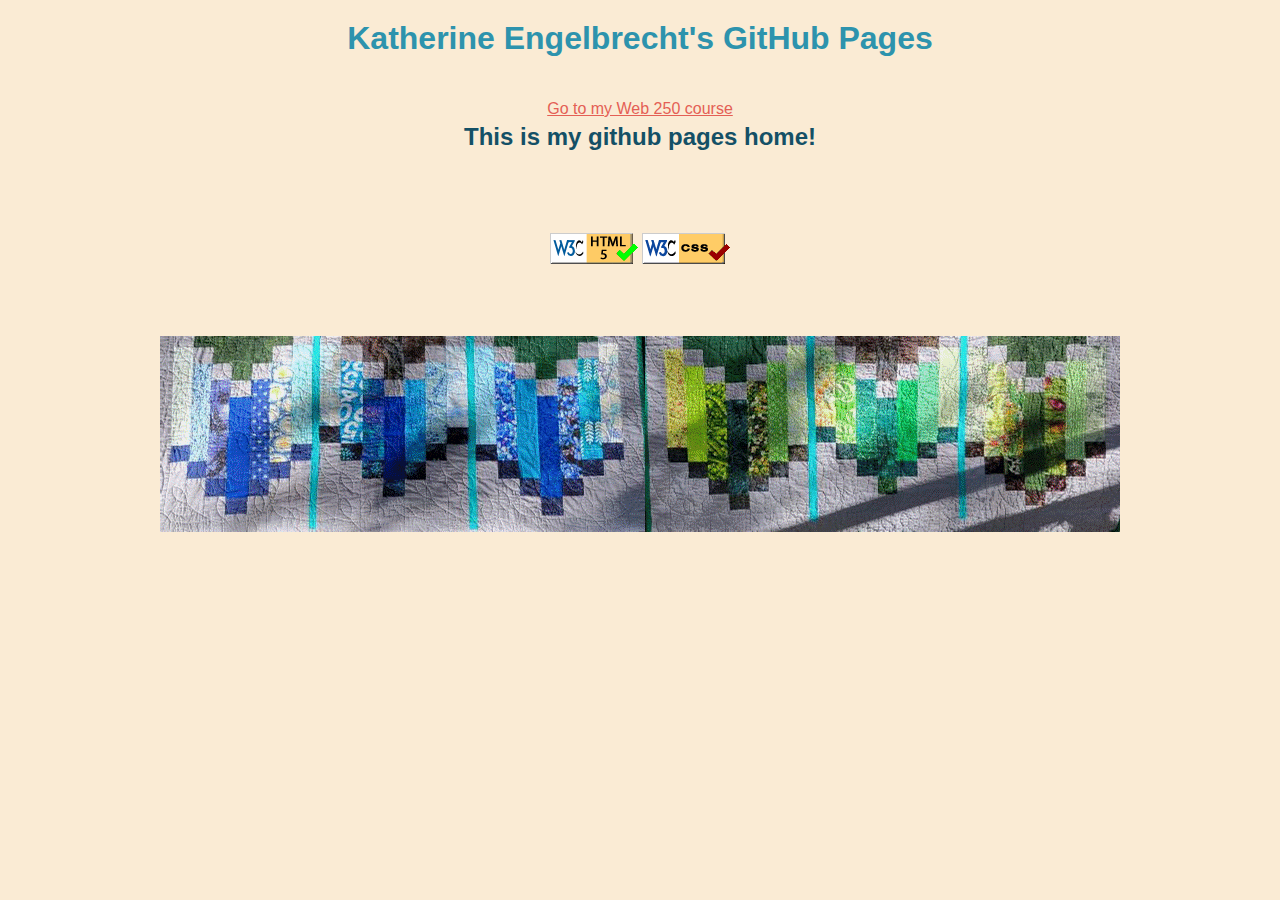
<file: index.html>
<!DOCTYPE html>
<html lang="en">
  <head>
    <title>Katherine Engelbrecht</title>
    <link href = "styles/default.css" rel = "stylesheet">
  </head>
<body>
 <main>
  <h1>Katherine Engelbrecht's GitHub Pages</h1>
	 <br>
          <nav>
	  <a href = "web250/index.html">Go to my Web 250 course</a>
        </nav>
  <h2>This is my github pages home!</h2>

	 <p></p>
	 <p></p>
	 <p></p>
	<br>
	<br>

</main>
<footer>

	<figure>
	<a href="http://validator.w3.org/check?uri=referer">
		<img src="images/validation_button_html.png" alt="html validator" height="31" width="88" style = "border: 0px;"></a>
	<a href="https://jigsaw.w3.org/css-validator/check/referer" id="validation_link_css">
                <img src="images/validation_button_css.gif" alt="css validator" height = "31" width = "88" style = "border: 0px;"></a>
         </figure>
	<br>
	<br>
	 <div>
		<p> <img src="images/bottom.gif" alt="Forest Dance Quilt" style="vertical-align:top"></p>
	  </div>
  </footer>
</body>
</html>
</file>
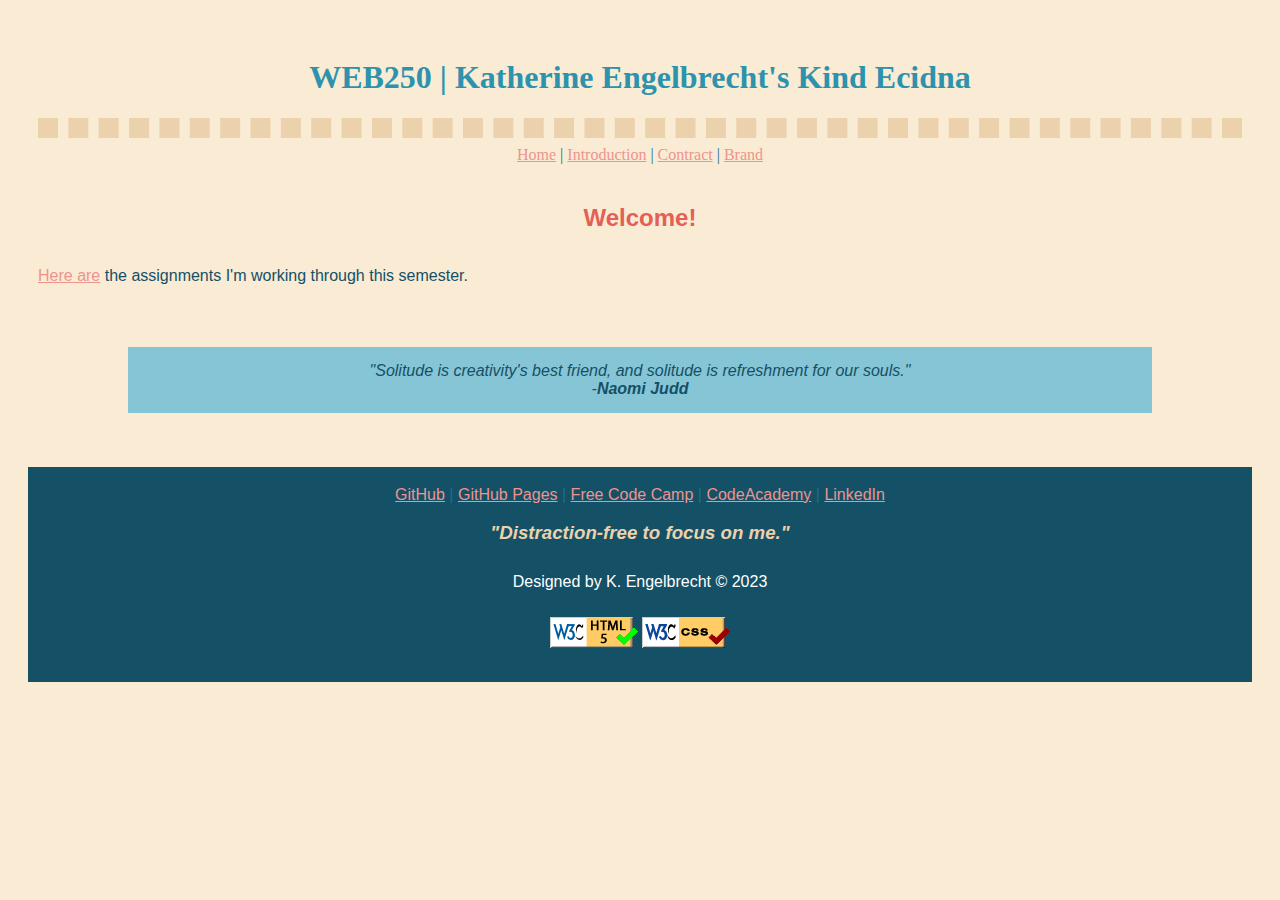
<file: web250/index.html>
<!DOCTYPE html>
<html lang="en">
  <head>
    <title>WEB250 | Katherine Engelbrecht's Kind Echidna | Home</title>
    <link rel="stylesheet" href="styles/default.css">
  </head>
<body>	
	<div data-include="components/header.html"></div>
  <main>
<h2>Welcome!</h2>
  
 <p>
  <a href="https://github.com/Raeldrele/raeldrele.github.io/issues/1#issue-1548453783">Here are</a> the assignments I'm working through this semester. </p>
 <br>
 <br>
<div id="pop">"Solitude is creativity's best friend, and solitude is refreshment for our souls." <br>
	-<strong>Naomi Judd</strong>
</div>
 <br>
 <br>
 <br>
  </main>
	<div data-include="components/footer.html"></div>
	<script src="scripts/htmlinclude.js"></script>
	
</body>
</html>
</file>
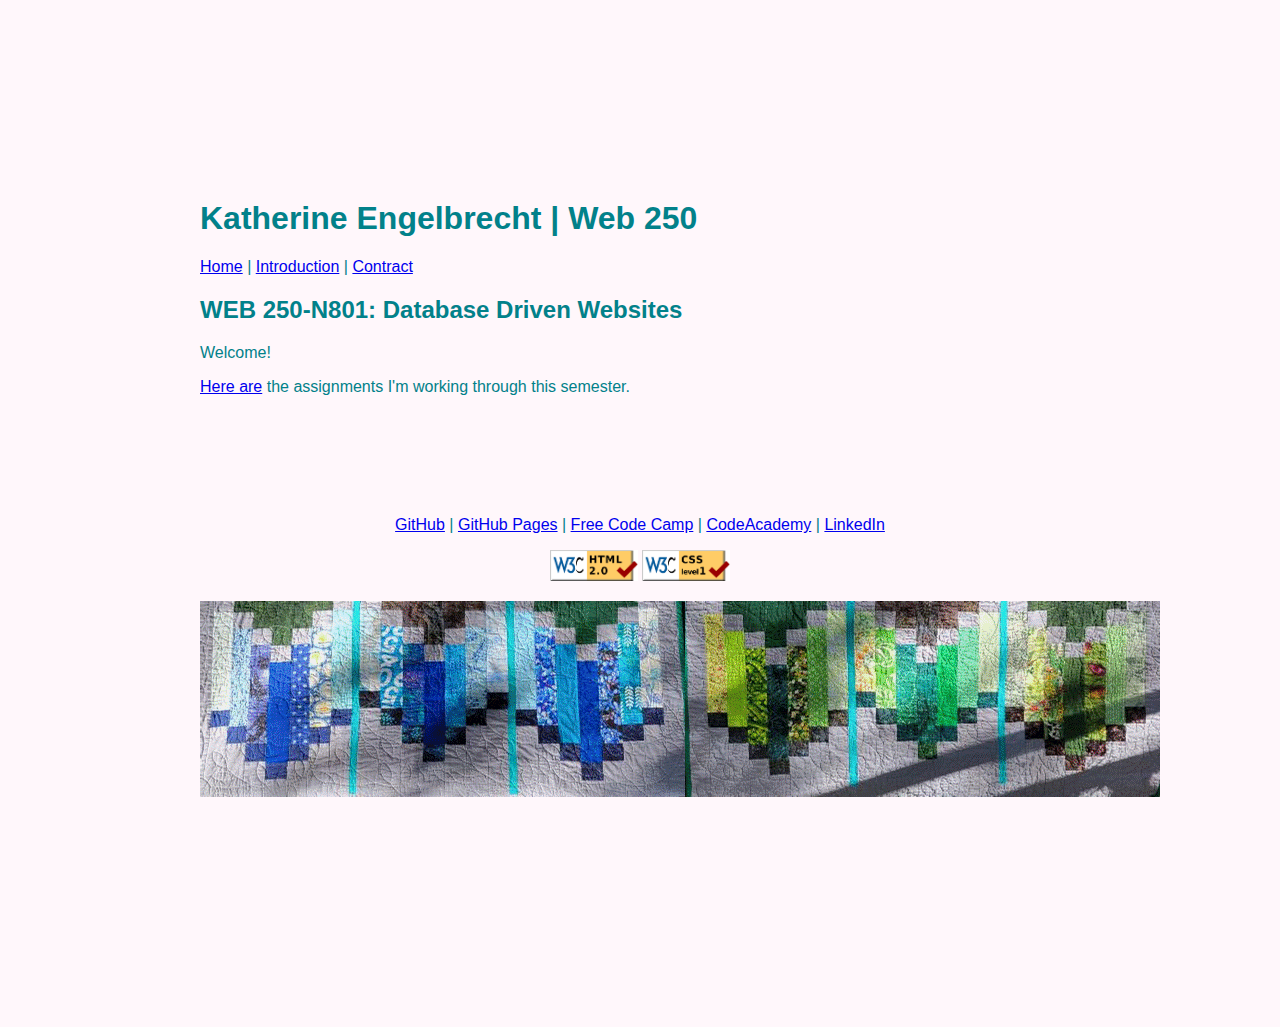
<file: Web250/index.html>
<!DOCTYPE html>
<html>
  <head>
    <title>Katherine Engelbrecht's Kind Echidna - Home</title>
    <link rel="stylesheet" href="styles/default.css">
  </head>
<body>	
  <main>
  <h1>Katherine Engelbrecht | Web 250</h1>
        <nav>
          <a href="https://raeldrele.github.io/">Home</a> |
          <a href="introduction.html">Introduction</a> | 
          <a href="contract.html">Contract</a> 
        </nav>
  <h2>WEB 250-N801: Database Driven Websites</h2>

<p>Welcome!</p>
  
 <p>
  <a href="https://github.com/Raeldrele/raeldrele.github.io/issues/1#issue-1548453783">Here are</a> the assignments I'm working through this semester. </p>
 <br>
 <br>
 <br>
 <br>
 <br>
  </main>
  <footer>
      <div>
            <a href="https://github.com/Raeldrele">GitHub</a> |
            <a href="https://raeldrele.github.io/">GitHub Pages</a> |
            <a href="https://www.freecodecamp.org/Raeldrele">Free Code Camp</a> |
            <a href="https://www.codecademy.com/profiles/Raeldrele">CodeAcademy</a> |
            <a href="https://www.linkedin.com/in/kate-engelbrecht-2483401a">LinkedIn</a> 
	</div>
	<figure>
	  <a href="http://validator.w3.org/check?uri=referer" id="alidation_link_html">
		  <img src="images/htmlvalidator.png" alt="html validator" height="31" width="88" style = "border: 0px;"/></a>
	  <a href="https://jigsaw.w3.org/css-validator/check/referer" id="validation_link_css">
       <img src="images/cssvalidator.png" alt="css validator" height = "31" width = "88" style = "border: 0px;"/></a>
         </figure>
 	<div>
		<p> <img src="images/bottom.gif" alt="Forest Dance Quilt" style="vertical-align:top"></p>
	  </div>
  </footer>
</body>
</html>
</file>
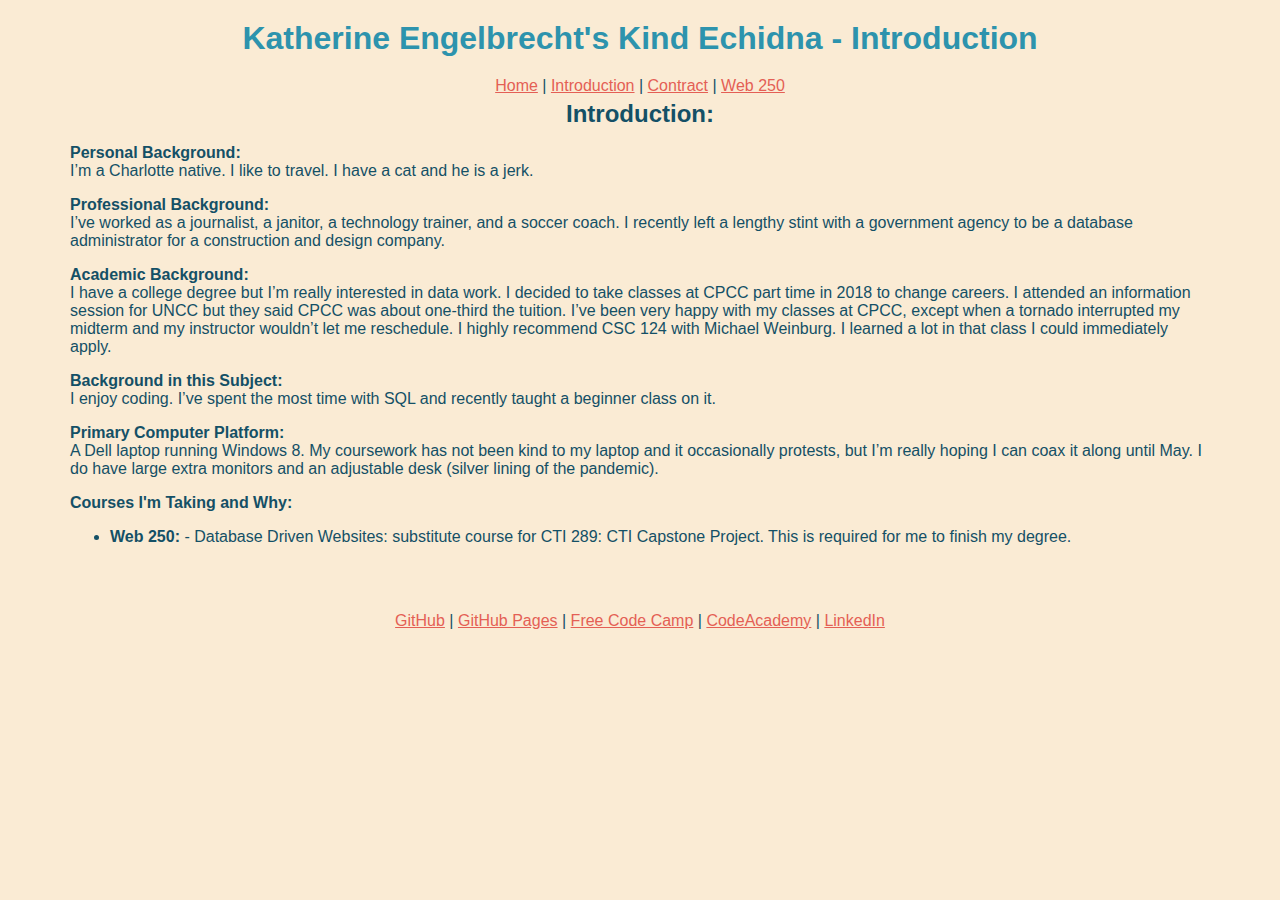
<file: introduction.html>
<!DOCTYPE html>
<html>
  <head>
    <title>Katherine Engelbrecht's Kind Echidna - Intro</title>
    <link href = "styles/default.css" rel = "stylesheet" />
  </head>
<body>
 <main>
  <h1>Katherine Engelbrecht's Kind Echidna - Introduction</h1>
          <nav>
          <a href = "index.html">Home</a> |
          <a href = "introduction.html">Introduction</a> | 
          <a href = "contract.html">Contract</a> |
	   <a href = "Web250/index.html">Web 250</a>
        </nav>
  
  <h2>Introduction:</h2>
	 <p><strong>Personal Background:</strong> <br>I’m a Charlotte native. I like to travel. I have a cat and he is a jerk.</p>
	 <p><strong>Professional Background:</strong> <br>I’ve worked as a journalist, a janitor, a technology trainer, and a soccer 
		 coach.  I recently left a lengthy stint with a government agency to be a database administrator for a 
		 construction and design company.</p>
	 <p><strong>Academic Background:</strong> <br>I have a college degree but I’m really interested in data work.  I decided to 
		 take classes at CPCC part time in 2018 to change careers.  I attended an information session for UNCC but they 
		 said CPCC was about one-third the tuition.  I’ve been very happy with my classes at CPCC, except when a 
		 tornado interrupted my midterm and my instructor wouldn’t let me reschedule. I highly recommend CSC 124 with 
		 Michael Weinburg.  I learned a lot in that class I could immediately apply.</p>
	  <p><strong>Background in this Subject:</strong> <br>I enjoy coding.  I’ve spent the most time with SQL and recently taught
		  a beginner class on it.</p>
	  <p><strong>Primary Computer Platform:</strong> <br>A Dell laptop running Windows 8.  My coursework has not been kind to my 
		  laptop and it occasionally protests, but I’m really hoping I can coax it along until May. I do have large extra 
		  monitors and an adjustable desk (silver lining of the pandemic).</p>
	  <p><strong>Courses I'm Taking and Why:</strong> <br><ul>
	 <li><strong>Web 250:</strong> - Database Driven Websites: substitute course for CTI 289: CTI Capstone Project.  
		 This is required for me to finish my degree.</li></p>
</main>
	<br>
	<br>
<footer>
      <div>
            <a href="https://github.com/Raeldrele">GitHub</a> |
            <a href="https://raeldrele.github.io/">GitHub Pages</a> |
            <a href="https://www.freecodecamp.org/Raeldrele">Free Code Camp</a> |
            <a href="https://www.codecademy.com/profiles/Raeldrele">CodeAcademy</a> |
            <a href="https://www.linkedin.com/in/kate-engelbrecht-2483401a">LinkedIn</a> 
           
	</div>
  </footer>
</body>
</html>
</file>
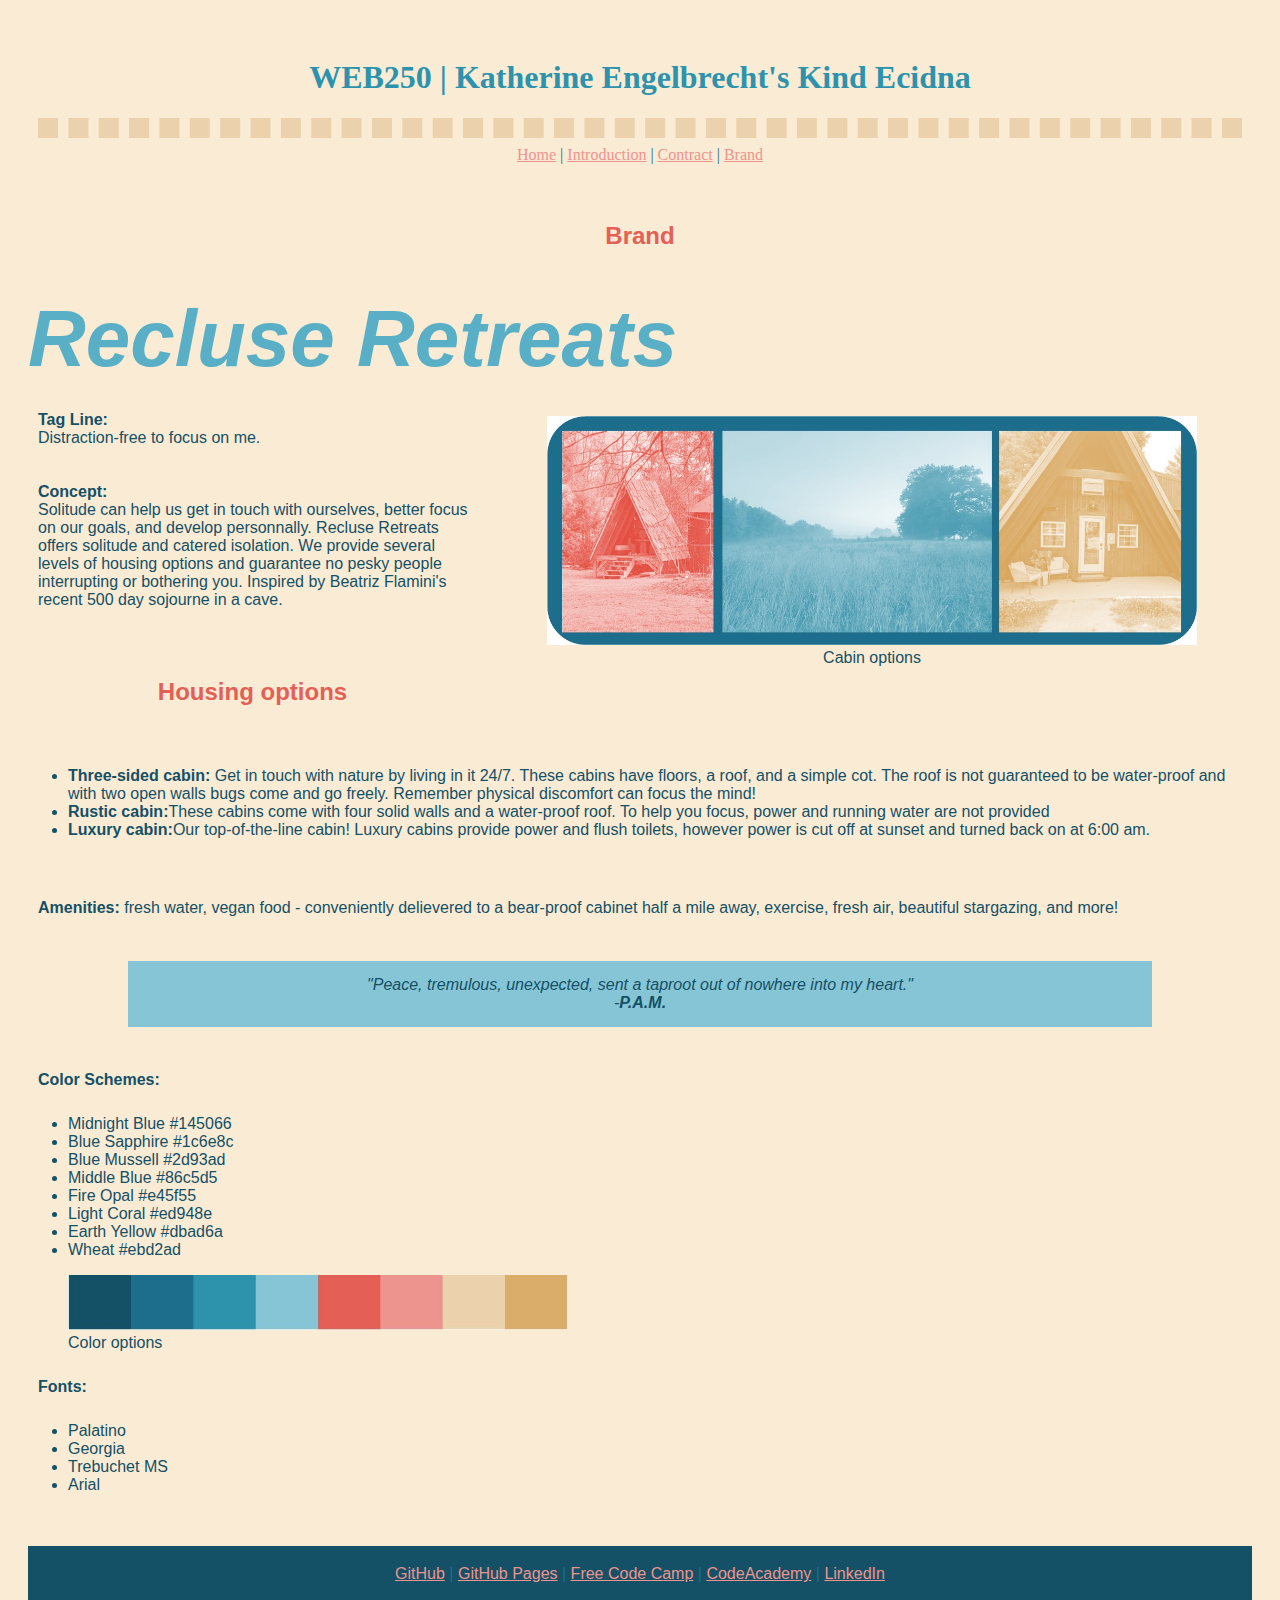
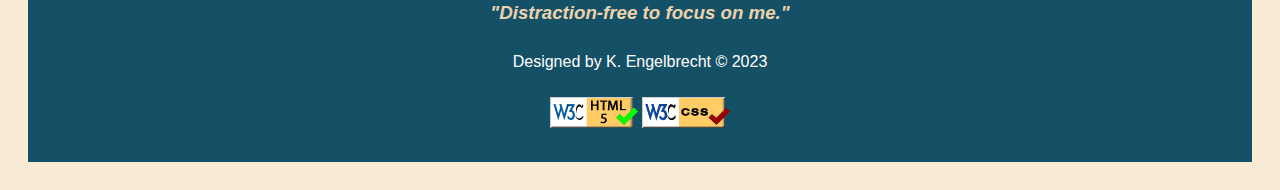
<file: web250/brand.html>
<!DOCTYPE html>
<html lang="en">
  <head>
    <title>WEB250 | Katherine Engelbrecht's Kind Echidna | Brand</title>
    <link href = "styles/default.css" rel="stylesheet">
  </head>
<body>
	<div data-include="components/header.html"></div>	
 <main>
  <br>
	<h2>Brand</h2>
	  <br>
	 <div id="brandname">
		 <strong>Recluse Retreats</strong></div>
	<div id="photo">
			 <figure>
			 <img src="images/cabins.jpg" alt="Cabin options" width="650"><br>
			 <figcaption>Cabin options</figcaption>
			</figure>
	 </div>
	 <p><strong>Tag Line:</strong> <br>Distraction-free to focus on me.</p>
	 <p><strong>Concept:</strong> <br>Solitude can help us get in touch with ourselves, better focus on our goals, and develop personnally.  
		 Recluse Retreats offers solitude and catered isolation. 
		 We provide several levels of housing options and guarantee no pesky people interrupting or bothering you.  
		 Inspired by Beatriz Flamini's recent 500 day sojourne in a cave.</p>
	<br>
	<h2>Housing options</h2>
	<p>
	 <ul>
	 <li><strong>Three-sided cabin:</strong> Get in touch with nature by living in it 24/7.  These cabins have floors, a roof, and a simple cot.  
		 The roof is not guaranteed to be water-proof and with two open walls bugs come and go freely. Remember physical discomfort can focus the mind!</li>
	 <li><strong>Rustic cabin:</strong>These cabins come with four solid walls and a water-proof roof. To help you focus, power and running water are not provided</li>
	 <li><strong>Luxury cabin:</strong>Our top-of-the-line cabin! Luxury cabins provide power and flush toilets, however power is cut off at sunset and turned back on at 6:00 am.
		 </li>
	 </ul>
	 <br>
<p><strong>Amenities:</strong> fresh water, vegan food - conveniently delievered to a bear-proof cabinet half a mile away, 
		 exercise, fresh air, beautiful stargazing, and more!</p>
<br>
	<div id="pop">"Peace, tremulous, unexpected, sent a taproot out of nowhere into my heart."<br>
		-<strong>P.A.M.</strong>
	 </div>
<br>	 
<p><strong>Color Schemes:</strong>
	 <ul>
	 <li>Midnight Blue #145066</li>
	 <li>Blue Sapphire #1c6e8c</li>
	 <li>Blue Mussell #2d93ad</li>
	 <li>Middle Blue #86c5d5</li>
	 <li>Fire Opal #e45f55</li>
	 <li>Light Coral #ed948e</li>
	 <li>Earth Yellow #dbad6a</li>
	 <li>Wheat #ebd2ad</li>
	 </ul>
	 <figure class="photo">
			 <img src="images/colors.jpg" alt="Color schemes bar" width="500">
			 <figcaption>Color options</figcaption>
	 </figure>
	  <p><strong>Fonts:</strong>	 
    <ul>
	 <li>Palatino</li>
	 <li>Georgia</li>
	 <li>Trebuchet MS</li>
	 <li>Arial</li>
	 </ul>
		<br>
		<br>
</main>
	<div data-include="components/footer.html"></div>
	<script src="scripts/htmlinclude.js"></script>
</body>
</html>
</file>
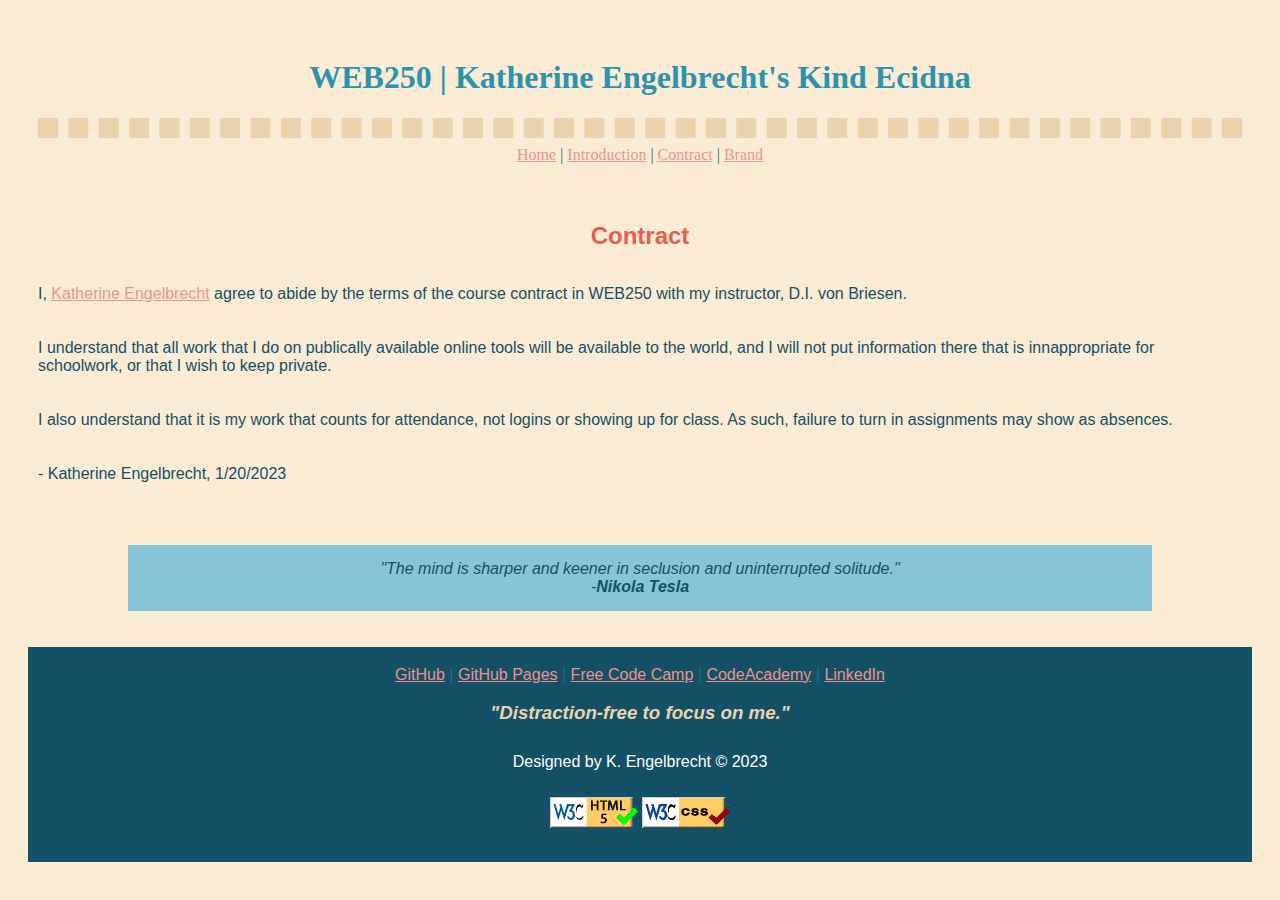
<file: web250/contract.html>
<!DOCTYPE html>
<html lang="en">
  <head>
    <title>WEB250 | Katherine Engelbrecht's Kind Echidna | Contract</title>
    <link rel="stylesheet" href="styles/default.css">
  </head>
<body>	
	<div data-include="components/header.html"></div>
  <main>
<br>
    <h2>Contract</h2>
	
	  <p>I, <a href="introduction.html">Katherine Engelbrecht</a> agree to abide by the terms of the course contract in WEB250 with my instructor, D.I. von Briesen.</p>
   <p> I understand that all work that I do on publically available online tools will be available to the world, and I will not put 
	   information there that is innappropriate for schoolwork, or that I wish to keep private.</p>
   <p>I also understand that it is my work that counts for attendance, not logins or showing up for class. As such, failure to turn in 
	   assignments may show as absences.</p>
   <p>- Katherine Engelbrecht, 1/20/2023</p>
 <br>
<br>
	  <div id="pop">"The mind is sharper and keener in seclusion and uninterrupted solitude."<br>
		  -<strong>Nikola Tesla</strong>
	  </div>
	  <br>
	  <br>
  </main>
	<div data-include="components/footer.html"></div>
	<script src="scripts/htmlinclude.js"></script>
</body>
</html>
</file>
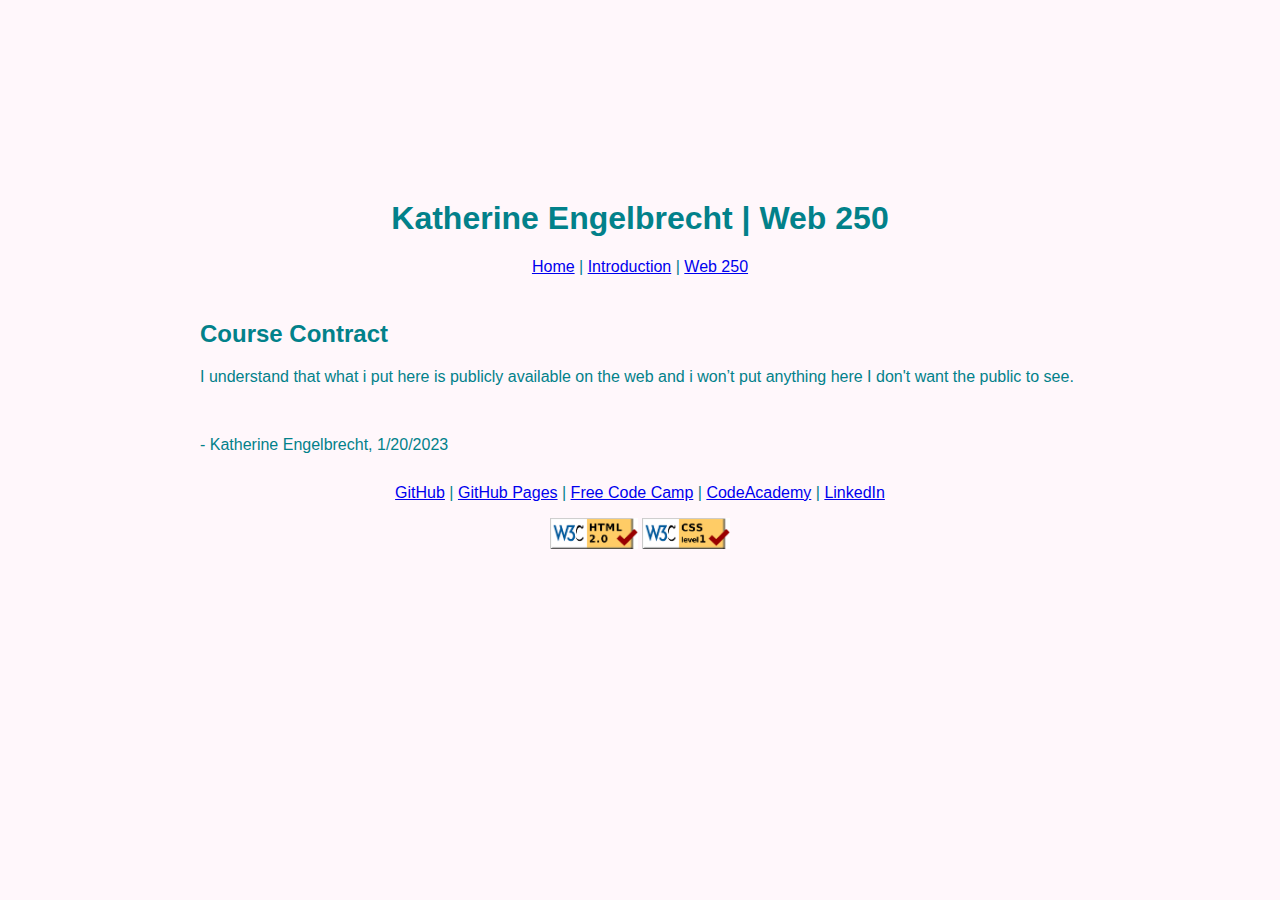
<file: Web250/contract.html>
<!DOCTYPE html>
<html>
<head>
    <title>
        Katherine Engelbrecht | Contract
    </title>
    <link rel="stylesheet" href="styles/default.css">
</head>
<body>
    <header>
        <h1>Katherine Engelbrecht | Web 250</h1>
        
          <nav>
          <a href = "https://raeldrele.github.io/">Home</a> |
          <a href = "introduction.html">Introduction</a> | 
	   <a href = "index.html">Web 250</a> 
        </nav>
    </header>
<main>
    <h2>Course Contract</h2>
   <p>I understand that what i put here is publicly available on the web and i won’t put anything here I don't want the public to see.</p>
   <br>
   <p>- Katherine Engelbrecht, 1/20/2023</p>
</main>
  <footer>
      <div>
            <a href="https://github.com/Raeldrele">GitHub</a> |
            <a href="https://raeldrele.github.io/">GitHub Pages</a> |
            <a href="https://www.freecodecamp.org/Raeldrele">Free Code Camp</a> |
            <a href="https://www.codecademy.com/profiles/Raeldrele">CodeAcademy</a> |
            <a href="https://www.linkedin.com/in/kate-engelbrecht-2483401a">LinkedIn</a> 
	</div>
	<figure>
	  <a href="http://validator.w3.org/check?uri=referer" id="alidation_link_html">
		  <img src="images/htmlvalidator.png" alt="html validator" height="31" width="88" style = "border: 0px;"/></a>
	  <a href="https://jigsaw.w3.org/css-validator/check/referer" id="validation_link_css">
       <img src="images/cssvalidator.png" alt="css validator" height = "31" width = "88" style = "border: 0px;"/></a>
         </figure>
 	<div>
 </footer>
    
</body>
</html>
</file>
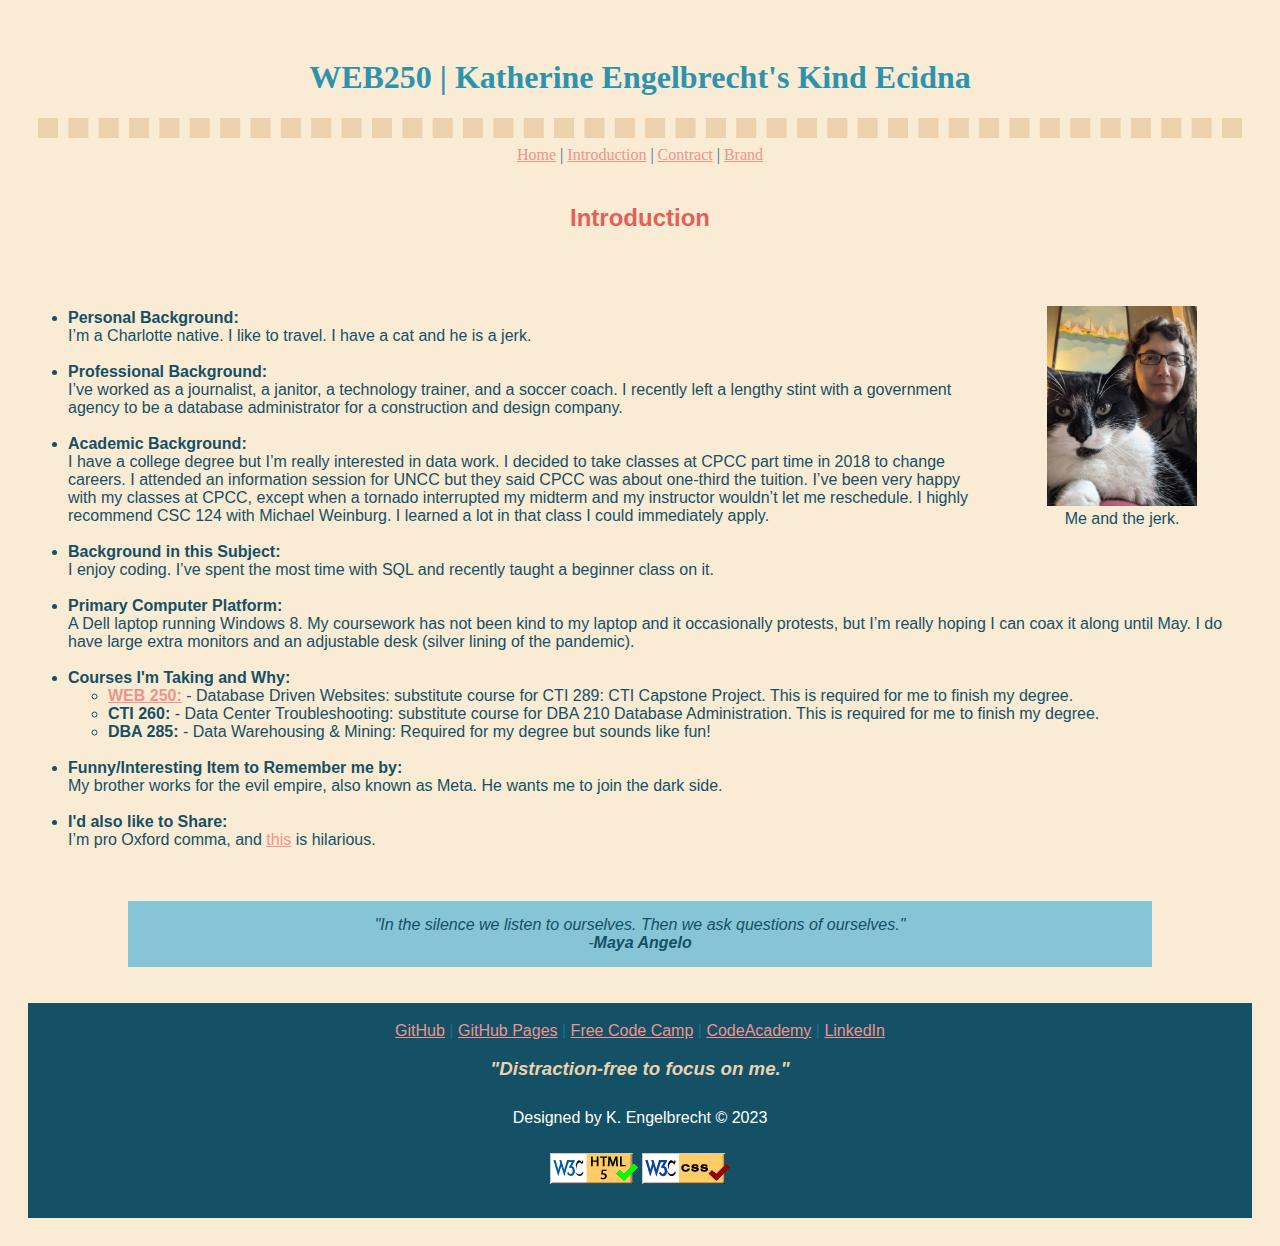
<file: web250/introduction.html>
<!DOCTYPE html>
<html lang="en">
  <head>
    <title>WEB250 | Katherine Engelbrecht's Kind Echidna | Introduction</title>
    <link href = "styles/default.css" rel = "stylesheet">
  </head>
<body>
	<div data-include="components/header.html"></div>
 <main>
  <h2>Introduction</h2>
	 <br>
	 <div id="photo">
	 <figure>
		<img src="images/kando.jpg" alt="Katherine and Oscar" width="150">
		<figcaption>Me and the jerk.</figcaption>
	</figure>
	 </div>
		<br>
	 <ul>
	 <li><strong>Personal Background:</strong> <br>I’m a Charlotte native. I like to travel. I have a cat and he is a jerk.</li>
		 <br>
	 <li><strong>Professional Background:</strong> <br>I’ve worked as a journalist, a janitor, a technology trainer, and a soccer 
		 coach.  I recently left a lengthy stint with a government agency to be a database administrator for a 
		 construction and design company.</li>
		 <br>
	 <li><strong>Academic Background:</strong> <br>I have a college degree but I’m really interested in data work.  I decided to 
		 take classes at CPCC part time in 2018 to change careers.  I attended an information session for UNCC but they 
		 said CPCC was about one-third the tuition.  I’ve been very happy with my classes at CPCC, except when a 
		 tornado interrupted my midterm and my instructor wouldn’t let me reschedule. I highly recommend CSC 124 with 
		 Michael Weinburg.  I learned a lot in that class I could immediately apply.</li>
		 <br>
	  <li><strong>Background in this Subject:</strong> <br>I enjoy coding.  I’ve spent the most time with SQL and recently taught
		  a beginner class on it.</li>
		 <br>
	  <li><strong>Primary Computer Platform:</strong> <br>A Dell laptop running Windows 8.  My coursework has not been kind to my 
		  laptop and it occasionally protests, but I’m really hoping I can coax it along until May. I do have large extra 
		  monitors and an adjustable desk (silver lining of the pandemic).</li>
		 <br>
	 <li><strong>Courses I'm Taking and Why:</strong></li>
	 <ul>
		 <li><strong><a href="contract.html">WEB 250:</a></strong> - Database Driven Websites: substitute course for CTI 289: CTI Capstone Project.  
		 This is required for me to finish my degree.</li>
	 <li><strong>CTI 260:</strong> - Data Center Troubleshooting: substitute course for DBA 210 Database Administration. 
		 This is required for me to finish my degree.</li>
	 <li><strong>DBA 285:</strong> - Data Warehousing & Mining: Required for my degree but sounds like fun!</li>
	 </ul>
		 <br>
	<li><strong>Funny/Interesting Item to Remember me by:</strong> <br>My brother works for the evil empire, also known as Meta. 
		He wants me to join the dark side.</li>
		 <br>
	<li><strong>I'd also like to Share:</strong> <br>I’m pro Oxford comma, and <a href="https://archiveofourown.org/works/43303747/">this</a> is hilarious. </li>
	 </ul>
	<br>
	<br>
	 <div id="pop">"In the silence we listen to ourselves. Then we ask questions of ourselves."<br>
		 -<strong>Maya Angelo</strong>
	 </div>
	<br>
	<br>
</main>
	<div data-include="components/footer.html"></div>
	<script src="scripts/htmlinclude.js"></script>
</body>
</html>
</file>
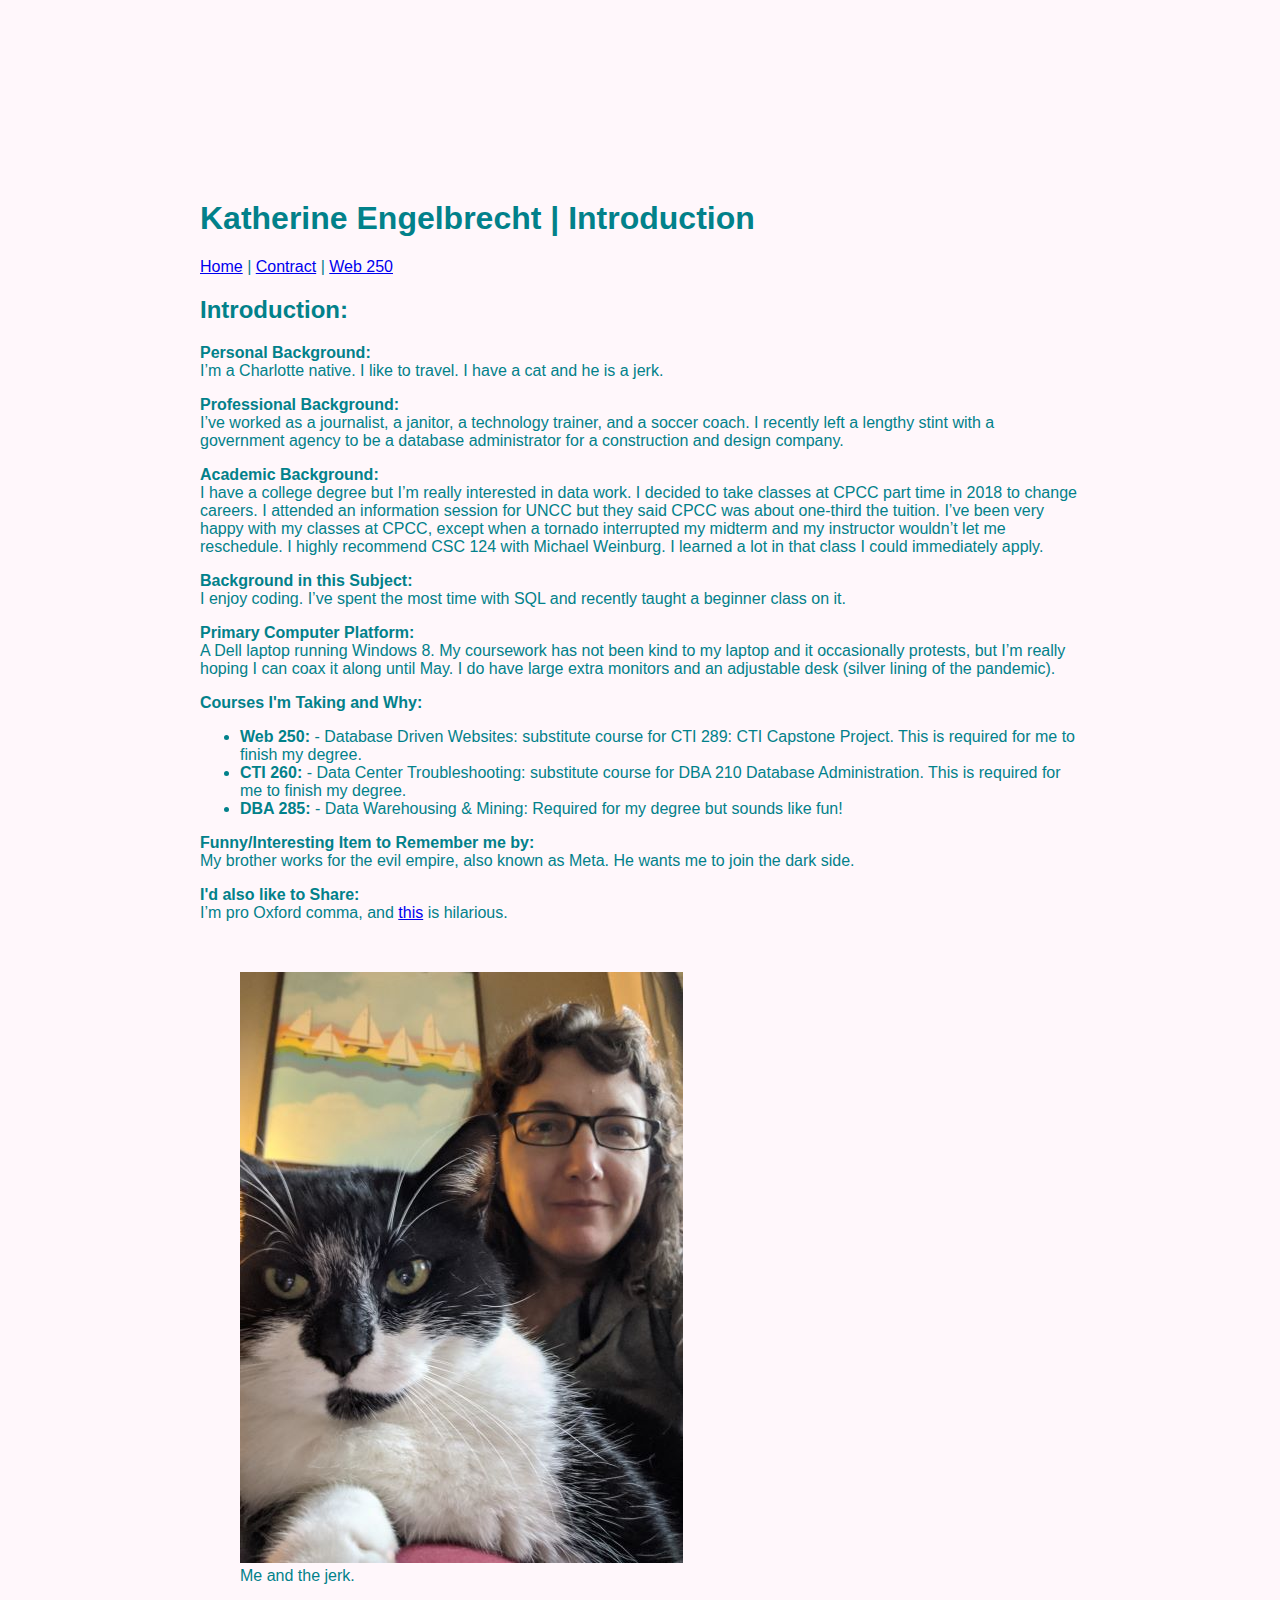
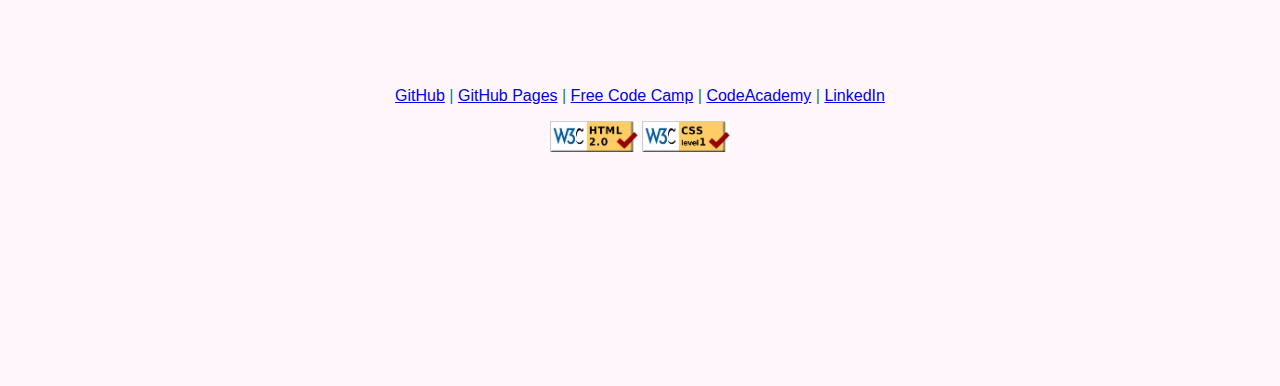
<file: Web250/introduction.html>
<!DOCTYPE html>
<html>
  <head>
    <title>Katherine Engelbrecht's Intro</title>
    <link href = "styles/default.css" rel = "stylesheet" />
  </head>
<body>
 <main>
  <h1>Katherine Engelbrecht | Introduction</h1>
          <nav>
          <a href = "https://raeldrele.github.io/">Home</a> |
          <a href = "contract.html">Contract</a> |
	   <a href = "index.html">Web 250</a>
        </nav>
  
  <h2>Introduction:</h2>
	 <p><strong>Personal Background:</strong> <br>I’m a Charlotte native. I like to travel. I have a cat and he is a jerk.</p>
	 <p><strong>Professional Background:</strong> <br>I’ve worked as a journalist, a janitor, a technology trainer, and a soccer 
		 coach.  I recently left a lengthy stint with a government agency to be a database administrator for a 
		 construction and design company.</p>
	 <p><strong>Academic Background:</strong> <br>I have a college degree but I’m really interested in data work.  I decided to 
		 take classes at CPCC part time in 2018 to change careers.  I attended an information session for UNCC but they 
		 said CPCC was about one-third the tuition.  I’ve been very happy with my classes at CPCC, except when a 
		 tornado interrupted my midterm and my instructor wouldn’t let me reschedule. I highly recommend CSC 124 with 
		 Michael Weinburg.  I learned a lot in that class I could immediately apply.</p>
	  <p><strong>Background in this Subject:</strong> <br>I enjoy coding.  I’ve spent the most time with SQL and recently taught
		  a beginner class on it.</p>
	  <p><strong>Primary Computer Platform:</strong> <br>A Dell laptop running Windows 8.  My coursework has not been kind to my 
		  laptop and it occasionally protests, but I’m really hoping I can coax it along until May. I do have large extra 
		  monitors and an adjustable desk (silver lining of the pandemic).</p>
	  <p><strong>Courses I'm Taking and Why:</strong> 
	<br>
	 <ul>
	 <li><strong>Web 250:</strong> - Database Driven Websites: substitute course for CTI 289: CTI Capstone Project.  
		 This is required for me to finish my degree.</li>
	 <li><strong>CTI 260:</strong> - Data Center Troubleshooting: substitute course for DBA 210 Database Administration. 
		 This is required for me to finish my degree.</li>
	 <li><strong>DBA 285:</strong> - Data Warehousing & Mining: Required for my degree but sounds like fun!</li>
	 </ul></p>
	<p><strong>Funny/Interesting Item to Remember me by:</strong> <br>My brother works for the evil empire, also known as Meta. 
		He wants me to join the dark side.</p>
	<p><strong>I'd also like to Share:</strong> <br>I’m pro Oxford comma, and <a href="https://archiveofourown.org/works/43303747/">this</a> is hilarious. </p>
	<br>
	<figure>
		<img src="images/kando.jpg" alt="Katherine and Oscar">
		<figcaption>Me and the jerk.</figcaption>
	</figure>
		<br>
		<br>
</main>
	<br>
	<br>
  <footer>
      <div>
            <a href="https://github.com/Raeldrele">GitHub</a> |
            <a href="https://raeldrele.github.io/">GitHub Pages</a> |
            <a href="https://www.freecodecamp.org/Raeldrele">Free Code Camp</a> |
            <a href="https://www.codecademy.com/profiles/Raeldrele">CodeAcademy</a> |
            <a href="https://www.linkedin.com/in/kate-engelbrecht-2483401a">LinkedIn</a> 
	</div>
	<figure>
	  <a href="http://validator.w3.org/check?uri=referer" id="alidation_link_html">
		  <img src="images/htmlvalidator.png" alt="html validator" height="31" width="88" style = "border: 0px;"/></a>
	  <a href="https://jigsaw.w3.org/css-validator/check/referer" id="validation_link_css">
       <img src="images/cssvalidator.png" alt="css validator" height = "31" width = "88" style = "border: 0px;"/></a>
         </figure>
 	<div>
  </footer>
</body>
</html>
</file>
<file: styles/default.css>
body
{
  text-align: left;
  margin: 20px;
  color:rgb(20,80,102);
  font-family: Palatino, Georgia, Arial, Sans-serif;
  background-color: rgb(250,235,212);
  font-size: 100%;
  padding-left: 50px;
  padding-right: 50px;
}
header {
	text-align: center;
	height: auto;
	background-color: #2D93AD;
	position: fixed;
	z-index: 5;
	margin: 20px;
	font-family: Arial, Georgia, Sans-serif;
}
h1{
	text-align: center;
	color:rgb(45,147,173);
	  margin: 20px;
}
h2{
	text-align: center;
	margin: 5px;
}
nav {
	text-align: center;
	margin: 5px;
}

footer
{
  text-align: center;
  padding-top: 14px;
  padding-bottom: 14px;
}

.brandname {
	font-size: 30px;
	font-style: oblique;
	color: #59afc5;
}


/* unvisited link */
a:link {
  color:rgb(228,95,85); /*fire opal*/
}

/* visited link */
a:visited {
  color: #000000; 
}

/* mouse over link */
a:hover {
  color:rgb(237,148,142);/*light coral*/
}

/* selected link */
a:active {
  color: #dbad6a;
}
</file>
<file: web250/styles/default.css>
header {
	text-align: center;
	padding: 10px;
	font-family: Palatino, Georgia, serif;
}

body {
  text-align: left;
  padding: 20px;
  color:rgb(20,80,102);
  font-family: Trebuchet MS, Arial, Sans-serif;
  background-color: rgb(250,235,212);
}

h1 {
	text-align: center;
	color: #2d93ad; /*blue mussell*/
}

h2 {
	text-align: center;
	padding: 5px;
	color:#e45f55; /*fire opal*/
}

h3 {
	color:#ebd2ad; /*wheat*/
	font-style: oblique;
}

p {
	padding:10px;
}

nav {
	text-align: center;
	margin: 5px;
	color:#1c6e8c; /*blue sapphire*/
}

footer {
  background-color: #145066; /*midnight blue*/
  text-align: center;
  padding-top: 14px;
  padding-bottom: 14px;
  color: #ffffff;
}

.dashed-line {
	border: 10px dashed #ebd2ad;
}

#brandname {
	font-size: 5em;
	font-style: oblique;
	color: #59afc5;
}

#photo {
	float: right;
	margin: 0 0 15px 20px;
	padding: 15px;
	border: 2px #86c5d5;
	text-align: center;
}

#pop {
	background-color: #86c5d5; 
	text-align: center;
	color: #145066;
	font-style: oblique;
	padding: 15px;
	text-align: center;
	margin-left: 100px;
	margin-right: 100px;
}

/* unvisited link */
a:link {
  color:rgb(237,148,142);/*light coral*/
}

/* visited link */
a:visited {
  color: #2d93ad; /*blue mussel*/
}

/* mouse over link */
a:hover {
  color:rgb(228,95,85); /*fire opal*/
}

/* selected link */
a:active {
  color: #dbad6a;
}
</file>
<file: Web250/styles/default.css>
body
{
  margin: 200px;
  color:rgb(2,129,138);
  font-family: Verdana, Arial, Tahoma, Sans-serif;
  background-color: rgb(255,247,251);
  font-size: 100%;
}
header 
{
  height: 100px;
  text-align: center;
}

footer
{
  text-align: center;
  padding-top: 14px;
  padding-bottom: 14px;
}
</file>
